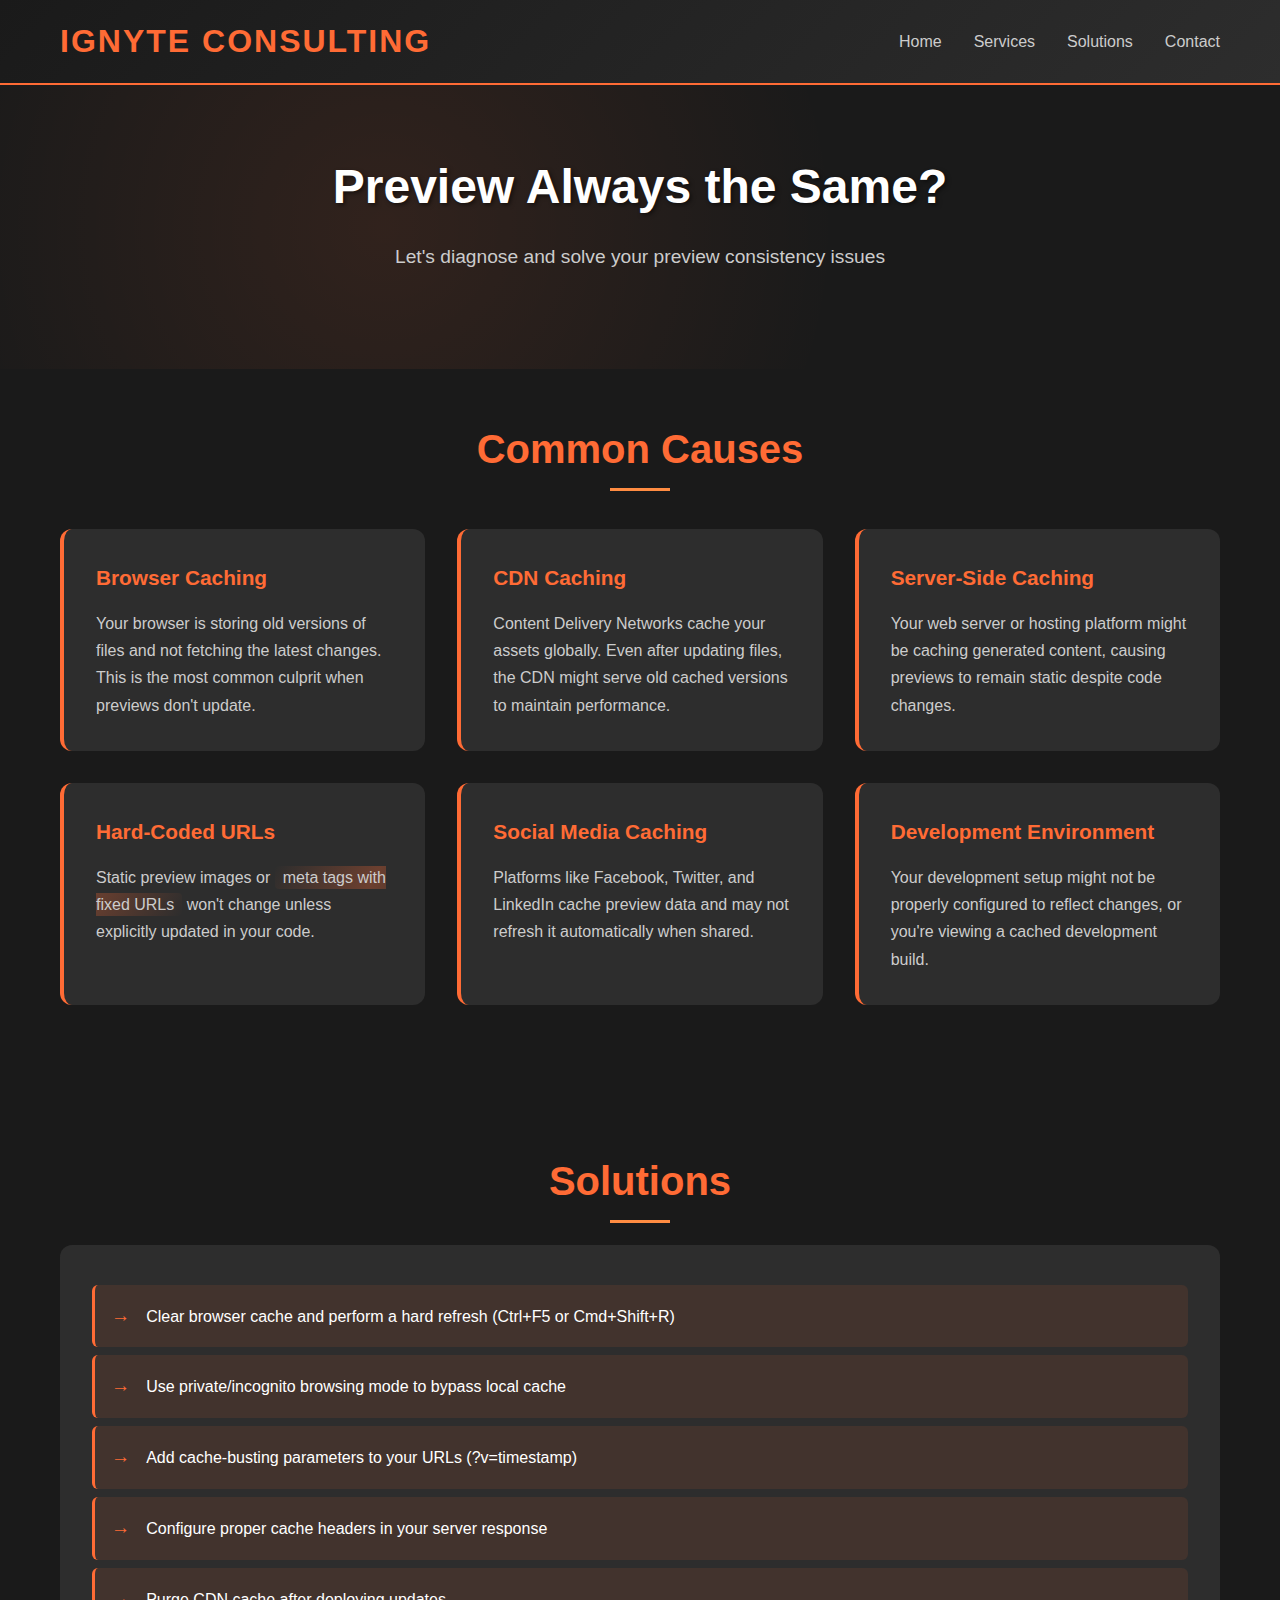
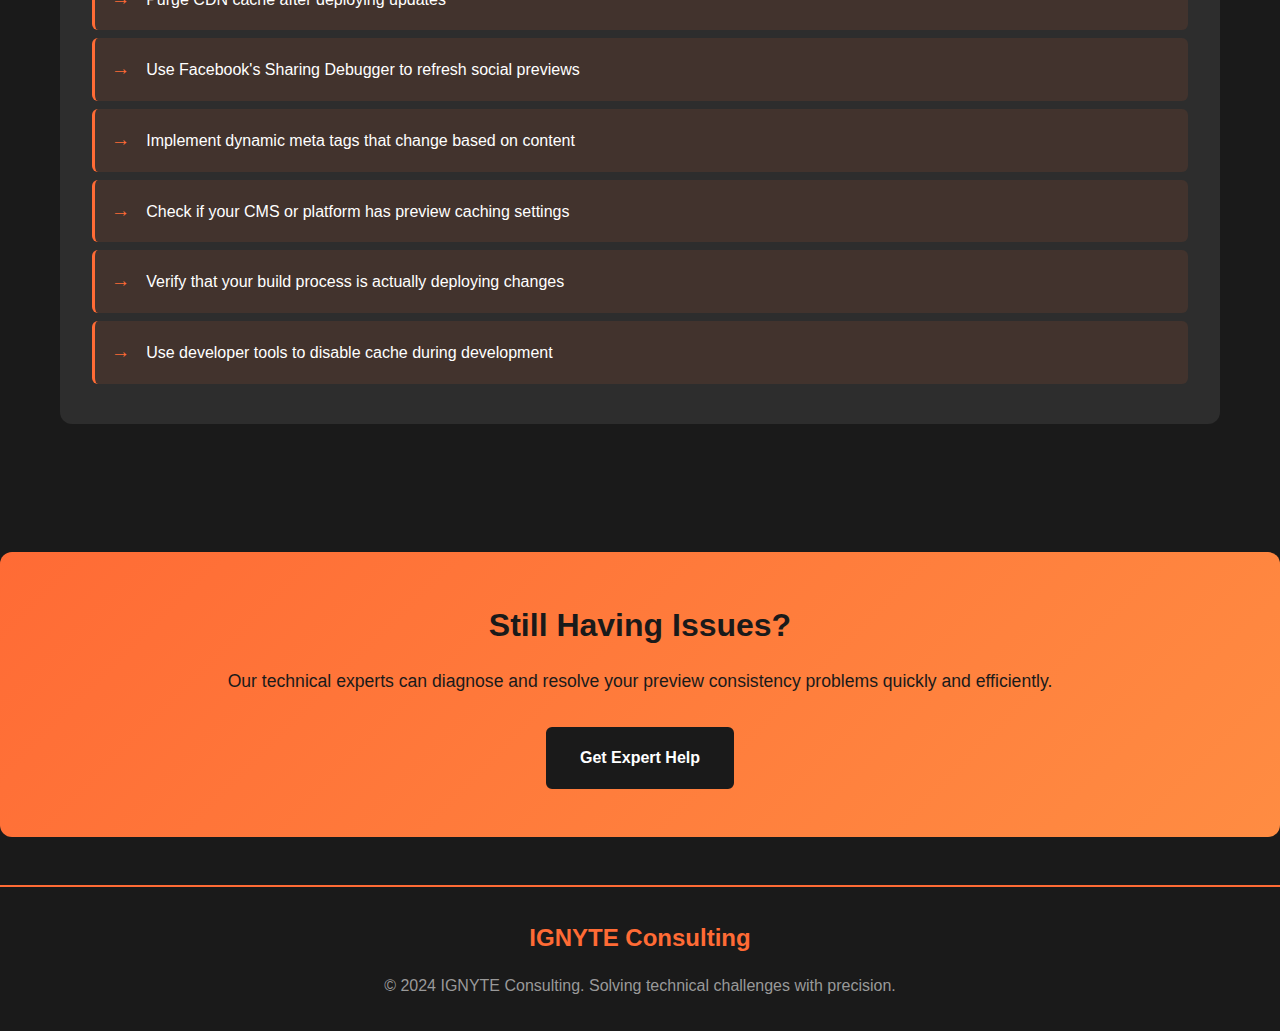
<file: public_html/index.html>
<!DOCTYPE html>
<html lang="en">
<head>
    <meta charset="UTF-8">
    <meta name="viewport" content="width=device-width, initial-scale=1.0">
    <title>Preview Issues - IGNYTE Consulting</title>
    <style>
        * {
            margin: 0;
            padding: 0;
            box-sizing: border-box;
        }

        :root {
            --primary-dark: #1a1a1a;
            --secondary-dark: #2d2d2d;
            --accent-orange: #ff6b35;
            --light-orange: #ff8c42;
            --text-light: #ffffff;
            --text-gray: #cccccc;
            --text-muted: #999999;
        }

        body {
            font-family: 'Arial', sans-serif;
            background-color: var(--primary-dark);
            color: var(--text-light);
            line-height: 1.6;
            overflow-x: hidden;
        }

        .container {
            max-width: 1200px;
            margin: 0 auto;
            padding: 0 20px;
        }

        header {
            background: linear-gradient(135deg, var(--primary-dark) 0%, var(--secondary-dark) 100%);
            padding: 1rem 0;
            position: sticky;
            top: 0;
            z-index: 100;
            border-bottom: 2px solid var(--accent-orange);
        }

        .header-content {
            display: flex;
            justify-content: space-between;
            align-items: center;
        }

        .logo {
            font-size: 2rem;
            font-weight: bold;
            color: var(--accent-orange);
            text-transform: uppercase;
            letter-spacing: 2px;
        }

        .nav-menu {
            display: flex;
            list-style: none;
            gap: 2rem;
        }

        .nav-menu a {
            color: var(--text-gray);
            text-decoration: none;
            transition: color 0.3s ease;
            font-weight: 500;
        }

        .nav-menu a:hover {
            color: var(--accent-orange);
        }

        .hero {
            padding: 4rem 0;
            background: radial-gradient(circle at 30% 50%, rgba(255, 107, 53, 0.1) 0%, transparent 50%);
            text-align: center;
        }

        .hero h1 {
            font-size: 3rem;
            margin-bottom: 1rem;
            color: var(--text-light);
            text-shadow: 2px 2px 4px rgba(0,0,0,0.5);
        }

        .hero .subtitle {
            font-size: 1.2rem;
            color: var(--text-gray);
            margin-bottom: 2rem;
        }

        .content-section {
            padding: 3rem 0;
        }

        .section-title {
            font-size: 2.5rem;
            color: var(--accent-orange);
            margin-bottom: 2rem;
            text-align: center;
            position: relative;
        }

        .section-title::after {
            content: '';
            position: absolute;
            bottom: -10px;
            left: 50%;
            transform: translateX(-50%);
            width: 60px;
            height: 3px;
            background: var(--light-orange);
        }

        .problem-grid {
            display: grid;
            grid-template-columns: repeat(auto-fit, minmax(300px, 1fr));
            gap: 2rem;
            margin: 3rem 0;
        }

        .problem-card {
            background: var(--secondary-dark);
            padding: 2rem;
            border-radius: 12px;
            border-left: 4px solid var(--accent-orange);
            transition: transform 0.3s ease, box-shadow 0.3s ease;
            position: relative;
            overflow: hidden;
        }

        .problem-card::before {
            content: '';
            position: absolute;
            top: 0;
            left: -100%;
            width: 100%;
            height: 100%;
            background: linear-gradient(90deg, transparent, rgba(255, 107, 53, 0.1), transparent);
            transition: left 0.5s ease;
        }

        .problem-card:hover::before {
            left: 100%;
        }

        .problem-card:hover {
            transform: translateY(-5px);
            box-shadow: 0 10px 25px rgba(255, 107, 53, 0.2);
        }

        .problem-card h3 {
            color: var(--accent-orange);
            margin-bottom: 1rem;
            font-size: 1.3rem;
        }

        .problem-card p {
            color: var(--text-gray);
            line-height: 1.7;
        }

        .solutions-list {
            background: var(--secondary-dark);
            padding: 2rem;
            border-radius: 12px;
            margin: 2rem 0;
        }

        .solutions-list ul {
            list-style: none;
        }

        .solutions-list li {
            padding: 1rem;
            margin: 0.5rem 0;
            background: rgba(255, 107, 53, 0.1);
            border-left: 3px solid var(--accent-orange);
            border-radius: 6px;
            transition: all 0.3s ease;
        }

        .solutions-list li:hover {
            background: rgba(255, 107, 53, 0.15);
            transform: translateX(10px);
        }

        .solutions-list li::before {
            content: "→";
            color: var(--accent-orange);
            font-weight: bold;
            margin-right: 1rem;
            font-size: 1.2rem;
        }

        .cta-section {
            background: linear-gradient(135deg, var(--accent-orange) 0%, var(--light-orange) 100%);
            padding: 3rem 0;
            text-align: center;
            margin: 3rem 0;
            border-radius: 12px;
        }

        .cta-section h2 {
            color: var(--primary-dark);
            margin-bottom: 1rem;
            font-size: 2rem;
        }

        .cta-section p {
            color: var(--primary-dark);
            margin-bottom: 2rem;
            font-size: 1.1rem;
        }

        .btn {
            display: inline-block;
            padding: 1rem 2rem;
            background: var(--primary-dark);
            color: var(--text-light);
            text-decoration: none;
            border-radius: 6px;
            font-weight: bold;
            transition: all 0.3s ease;
            border: 2px solid var(--primary-dark);
        }

        .btn:hover {
            background: transparent;
            color: var(--primary-dark);
            transform: translateY(-2px);
            box-shadow: 0 5px 15px rgba(0,0,0,0.3);
        }

        footer {
            background: var(--primary-dark);
            padding: 2rem 0;
            border-top: 2px solid var(--accent-orange);
            text-align: center;
        }

        .footer-content {
            color: var(--text-muted);
        }

        .footer-logo {
            color: var(--accent-orange);
            font-size: 1.5rem;
            font-weight: bold;
            margin-bottom: 1rem;
        }

        @media (max-width: 768px) {
            .nav-menu {
                flex-direction: column;
                gap: 1rem;
            }

            .hero h1 {
                font-size: 2rem;
            }

            .section-title {
                font-size: 2rem;
            }

            .problem-grid {
                grid-template-columns: 1fr;
            }

            .header-content {
                flex-direction: column;
                gap: 1rem;
            }
        }

        .pulse {
            animation: pulse 2s infinite;
        }

        @keyframes pulse {
            0% { opacity: 1; }
            50% { opacity: 0.7; }
            100% { opacity: 1; }
        }

        .highlight {
            background: linear-gradient(120deg, transparent 0%, rgba(255, 107, 53, 0.3) 50%, transparent 100%);
            padding: 0.2rem 0.5rem;
            border-radius: 4px;
        }
    </style>
</head>
<body>
    <header>
        <div class="container">
            <div class="header-content">
                <div class="logo">IGNYTE Consulting</div>
                <nav>
                    <ul class="nav-menu">
                        <li><a href="#home">Home</a></li>
                        <li><a href="#services">Services</a></li>
                        <li><a href="#solutions">Solutions</a></li>
                        <li><a href="#contact">Contact</a></li>
                    </ul>
                </nav>
            </div>
        </div>
    </header>

    <main>
        <section class="hero">
            <div class="container">
                <h1 class="pulse">Preview Always the Same?</h1>
                <p class="subtitle">Let's diagnose and solve your preview consistency issues</p>
            </div>
        </section>

        <section class="content-section">
            <div class="container">
                <h2 class="section-title">Common Causes</h2>
                
                <div class="problem-grid">
                    <div class="problem-card">
                        <h3>Browser Caching</h3>
                        <p>Your browser is storing old versions of files and not fetching the latest changes. This is the most common culprit when previews don't update.</p>
                    </div>
                    
                    <div class="problem-card">
                        <h3>CDN Caching</h3>
                        <p>Content Delivery Networks cache your assets globally. Even after updating files, the CDN might serve old cached versions to maintain performance.</p>
                    </div>
                    
                    <div class="problem-card">
                        <h3>Server-Side Caching</h3>
                        <p>Your web server or hosting platform might be caching generated content, causing previews to remain static despite code changes.</p>
                    </div>
                    
                    <div class="problem-card">
                        <h3>Hard-Coded URLs</h3>
                        <p>Static preview images or <span class="highlight">meta tags with fixed URLs</span> won't change unless explicitly updated in your code.</p>
                    </div>
                    
                    <div class="problem-card">
                        <h3>Social Media Caching</h3>
                        <p>Platforms like Facebook, Twitter, and LinkedIn cache preview data and may not refresh it automatically when shared.</p>
                    </div>
                    
                    <div class="problem-card">
                        <h3>Development Environment</h3>
                        <p>Your development setup might not be properly configured to reflect changes, or you're viewing a cached development build.</p>
                    </div>
                </div>
            </div>
        </section>

        <section class="content-section">
            <div class="container">
                <h2 class="section-title">Solutions</h2>
                
                <div class="solutions-list">
                    <ul>
                        <li>Clear browser cache and perform a hard refresh (Ctrl+F5 or Cmd+Shift+R)</li>
                        <li>Use private/incognito browsing mode to bypass local cache</li>
                        <li>Add cache-busting parameters to your URLs (?v=timestamp)</li>
                        <li>Configure proper cache headers in your server response</li>
                        <li>Purge CDN cache after deploying updates</li>
                        <li>Use Facebook's Sharing Debugger to refresh social previews</li>
                        <li>Implement dynamic meta tags that change based on content</li>
                        <li>Check if your CMS or platform has preview caching settings</li>
                        <li>Verify that your build process is actually deploying changes</li>
                        <li>Use developer tools to disable cache during development</li>
                    </ul>
                </div>
            </div>
        </section>

        <section class="cta-section">
            <div class="container">
                <h2>Still Having Issues?</h2>
                <p>Our technical experts can diagnose and resolve your preview consistency problems quickly and efficiently.</p>
                <a href="#contact" class="btn">Get Expert Help</a>
            </div>
        </section>
    </main>

    <footer>
        <div class="container">
            <div class="footer-content">
                <div class="footer-logo">IGNYTE Consulting</div>
                <p>&copy; 2024 IGNYTE Consulting. Solving technical challenges with precision.</p>
            </div>
        </div>
    </footer>
</body>
</html>
</file>
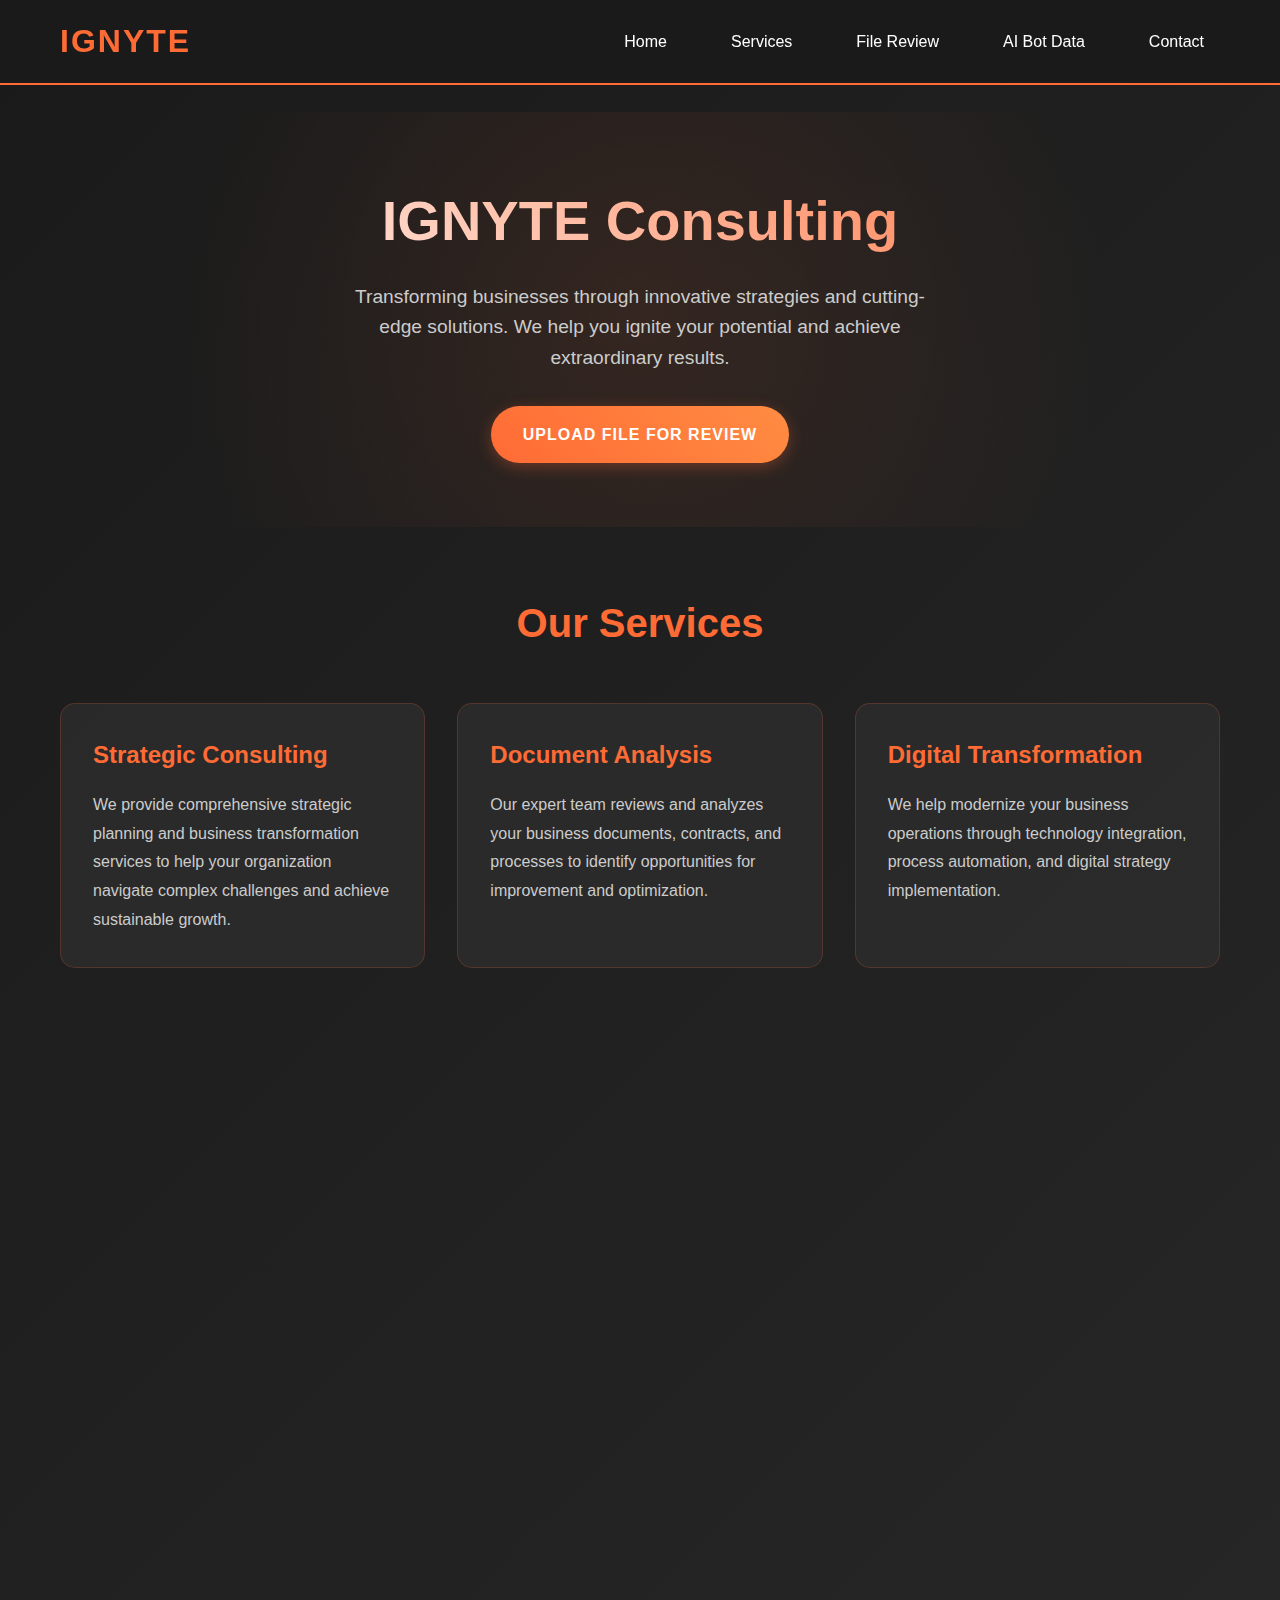
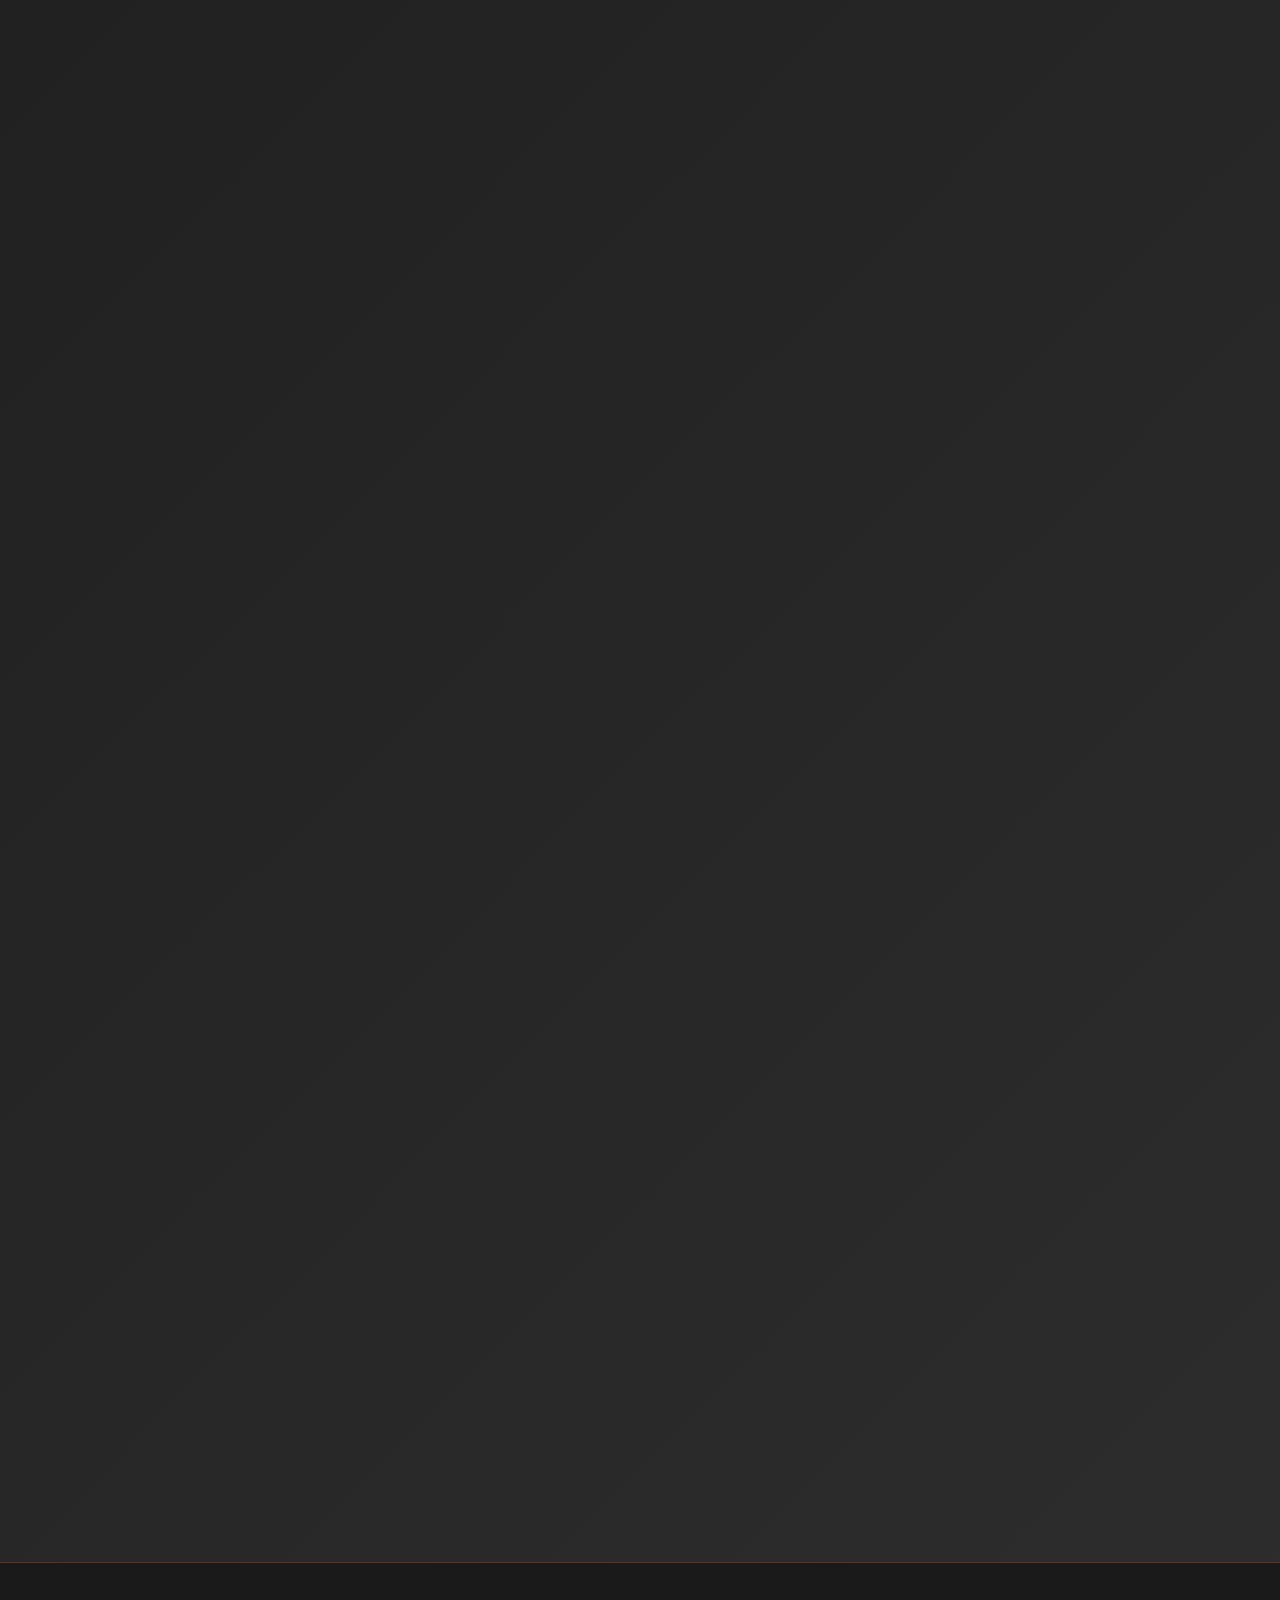
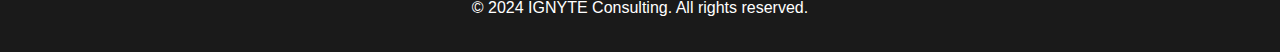
<file: public_html/dev/index.html>
<!DOCTYPE html>
<html lang="en">
<head>
    <meta charset="UTF-8">
    <meta name="viewport" content="width=device-width, initial-scale=1.0">
    <title>IGNYTE Consulting</title>
    <style>
        * {
            margin: 0;
            padding: 0;
            box-sizing: border-box;
        }

        body {
            font-family: 'Segoe UI', Tahoma, Geneva, Verdana, sans-serif;
            background: linear-gradient(135deg, #1a1a1a 0%, #2d2d2d 100%);
            color: #ffffff;
            line-height: 1.6;
            min-height: 100vh;
        }

        .container {
            max-width: 1200px;
            margin: 0 auto;
            padding: 0 20px;
        }

        header {
            background: rgba(26, 26, 26, 0.95);
            backdrop-filter: blur(10px);
            padding: 1rem 0;
            position: fixed;
            width: 100%;
            top: 0;
            z-index: 1000;
            border-bottom: 2px solid #ff6b35;
        }

        .header-content {
            display: flex;
            justify-content: space-between;
            align-items: center;
        }

        .logo {
            font-size: 2rem;
            font-weight: bold;
            color: #ff6b35;
            text-transform: uppercase;
            letter-spacing: 2px;
        }

        nav ul {
            list-style: none;
            display: flex;
            gap: 2rem;
        }

        nav a {
            color: #ffffff;
            text-decoration: none;
            font-weight: 500;
            transition: color 0.3s ease;
            padding: 0.5rem 1rem;
        }

        nav a:hover {
            color: #ff6b35;
        }

        main {
            margin-top: 80px;
            padding: 2rem 0;
        }

        .hero {
            text-align: center;
            padding: 4rem 0;
            background: radial-gradient(circle at center, rgba(255, 107, 53, 0.1) 0%, transparent 70%);
        }

        .hero h1 {
            font-size: 3.5rem;
            margin-bottom: 1rem;
            background: linear-gradient(45deg, #ffffff, #ff6b35);
            -webkit-background-clip: text;
            -webkit-text-fill-color: transparent;
            background-clip: text;
        }

        .hero p {
            font-size: 1.2rem;
            margin-bottom: 2rem;
            color: #cccccc;
            max-width: 600px;
            margin-left: auto;
            margin-right: auto;
        }

        .cta-button {
            display: inline-block;
            background: linear-gradient(45deg, #ff6b35, #ff8c42);
            color: #ffffff;
            padding: 1rem 2rem;
            text-decoration: none;
            border-radius: 50px;
            font-weight: bold;
            text-transform: uppercase;
            letter-spacing: 1px;
            transition: transform 0.3s ease, box-shadow 0.3s ease;
            box-shadow: 0 4px 15px rgba(255, 107, 53, 0.3);
        }

        .cta-button:hover {
            transform: translateY(-2px);
            box-shadow: 0 6px 25px rgba(255, 107, 53, 0.5);
        }

        .section {
            padding: 4rem 0;
        }

        .section-title {
            font-size: 2.5rem;
            text-align: center;
            margin-bottom: 3rem;
            color: #ff6b35;
        }

        .services-grid {
            display: grid;
            grid-template-columns: repeat(auto-fit, minmax(300px, 1fr));
            gap: 2rem;
            margin-top: 2rem;
        }

        .service-card {
            background: rgba(45, 45, 45, 0.8);
            padding: 2rem;
            border-radius: 15px;
            border: 1px solid rgba(255, 107, 53, 0.2);
            transition: transform 0.3s ease, border-color 0.3s ease;
        }

        .service-card:hover {
            transform: translateY(-5px);
            border-color: #ff6b35;
        }

        .service-card h3 {
            color: #ff6b35;
            margin-bottom: 1rem;
            font-size: 1.5rem;
        }

        .service-card p {
            color: #cccccc;
            line-height: 1.8;
        }

        .file-upload-section {
            background: rgba(26, 26, 26, 0.8);
            padding: 3rem;
            border-radius: 20px;
            border: 2px dashed #ff6b35;
            text-align: center;
            margin: 2rem 0;
        }

        .file-upload-section h3 {
            color: #ff6b35;
            margin-bottom: 1.5rem;
            font-size: 1.8rem;
        }

        .file-upload-area {
            border: 2px dashed rgba(255, 107, 53, 0.5);
            padding: 2rem;
            border-radius: 10px;
            background: rgba(45, 45, 45, 0.5);
            transition: all 0.3s ease;
            cursor: pointer;
        }

        .file-upload-area:hover {
            border-color: #ff6b35;
            background: rgba(255, 107, 53, 0.1);
        }

        .file-upload-area input {
            display: none;
        }

        .upload-icon {
            font-size: 3rem;
            color: #ff6b35;
            margin-bottom: 1rem;
        }

        .ai-data-sources {
            background: rgba(45, 45, 45, 0.8);
            padding: 2rem;
            border-radius: 15px;
            border: 1px solid rgba(255, 107, 53, 0.2);
            margin: 2rem 0;
            text-align: left;
        }

        .ai-data-sources h4 {
            color: #ff6b35;
            margin-bottom: 1rem;
            font-size: 1.3rem;
        }

        .data-source-list {
            list-style: none;
            color: #cccccc;
        }

        .data-source-list li {
            margin-bottom: 0.8rem;
            padding-left: 1.5rem;
            position: relative;
        }

        .data-source-list li::before {
            content: "🤖";
            position: absolute;
            left: 0;
            top: 0;
        }

        footer {
            background: #1a1a1a;
            padding: 2rem 0;
            text-align: center;
            border-top: 1px solid rgba(255, 107, 53, 0.3);
        }

        .mobile-menu {
            display: none;
            flex-direction: column;
            cursor: pointer;
        }

        .mobile-menu span {
            width: 25px;
            height: 3px;
            background: #ffffff;
            margin: 3px 0;
            transition: 0.3s;
        }

        @media (max-width: 768px) {
            nav ul {
                display: none;
            }

            .mobile-menu {
                display: flex;
            }

            .hero h1 {
                font-size: 2.5rem;
            }

            .hero p {
                font-size: 1rem;
                padding: 0 1rem;
            }

            .services-grid {
                grid-template-columns: 1fr;
            }

            .section-title {
                font-size: 2rem;
            }
        }

        @media (max-width: 480px) {
            .logo {
                font-size: 1.5rem;
            }

            .hero h1 {
                font-size: 2rem;
            }

            .cta-button {
                padding: 0.8rem 1.5rem;
                font-size: 0.9rem;
            }
        }

        .fade-in {
            opacity: 0;
            transform: translateY(30px);
            transition: opacity 0.6s ease, transform 0.6s ease;
        }

        .fade-in.visible {
            opacity: 1;
            transform: translateY(0);
        }
    </style>
</head>
<body>
    <header>
        <div class="container">
            <div class="header-content">
                <div class="logo">IGNYTE</div>
                <nav>
                    <ul>
                        <li><a href="#home">Home</a></li>
                        <li><a href="#services">Services</a></li>
                        <li><a href="#upload">File Review</a></li>
                        <li><a href="#ai-bot">AI Bot Data</a></li>
                        <li><a href="#contact">Contact</a></li>
                    </ul>
                </nav>
                <div class="mobile-menu">
                    <span></span>
                    <span></span>
                    <span></span>
                </div>
            </div>
        </div>
    </header>

    <main>
        <section id="home" class="hero">
            <div class="container">
                <h1 class="fade-in">IGNYTE Consulting</h1>
                <p class="fade-in">Transforming businesses through innovative strategies and cutting-edge solutions. We help you ignite your potential and achieve extraordinary results.</p>
                <a href="#upload" class="cta-button fade-in">Upload File for Review</a>
            </div>
        </section>

        <section id="services" class="section">
            <div class="container">
                <h2 class="section-title fade-in">Our Services</h2>
                <div class="services-grid">
                    <div class="service-card fade-in">
                        <h3>Strategic Consulting</h3>
                        <p>We provide comprehensive strategic planning and business transformation services to help your organization navigate complex challenges and achieve sustainable growth.</p>
                    </div>
                    <div class="service-card fade-in">
                        <h3>Document Analysis</h3>
                        <p>Our expert team reviews and analyzes your business documents, contracts, and processes to identify opportunities for improvement and optimization.</p>
                    </div>
                    <div class="service-card fade-in">
                        <h3>Digital Transformation</h3>
                        <p>We help modernize your business operations through technology integration, process automation, and digital strategy implementation.</p>
                    </div>
                </div>
            </div>
        </section>

        <section id="upload" class="section">
            <div class="container">
                <div class="file-upload-section fade-in">
                    <h3>Upload Your File for Professional Review</h3>
                    <p style="color: #cccccc; margin-bottom: 2rem;">Our experts will analyze your document and provide detailed insights and recommendations.</p>
                    <div class="file-upload-area" onclick="document.getElementById('fileInput').click()">
                        <div class="upload-icon">📁</div>
                        <h4 style="color: #ff6b35; margin-bottom: 1rem;">Click to Upload File</h4>
                        <p style="color: #cccccc;">Supported formats: PDF, DOC, DOCX, TXT (Max 10MB)</p>
                        <input type="file" id="fileInput" accept=".pdf,.doc,.docx,.txt" />
                    </div>
                    <div style="margin-top: 2rem;">
                        <button class="cta-button" id="analyzeBtn" style="opacity: 0.5; cursor: not-allowed;" disabled>Analyze Document</button>
                    </div>
                </div>
            </div>
        </section>

        <section id="ai-bot" class="section">
            <div class="container">
                <h2 class="section-title fade-in">AI Bot Data Sources</h2>
                <div class="ai-data-sources fade-in">
                    <h4>Recommended Data Sources for IGNYTE AI Bot:</h4>
                    <ul class="data-source-list">
                        <li><strong>Company Knowledge Base:</strong> Internal documentation, processes, policies, and procedures</li>
                        <li><strong>Service Offerings:</strong> Detailed descriptions of consulting services, methodologies, and case studies</li>
                        <li><strong>Client FAQs:</strong> Common questions and answers from previous client interactions</li>
                        <li><strong>Industry Best Practices:</strong> Business consulting frameworks, strategic planning guides</li>
                        <li><strong>Document Templates:</strong> Sample contracts, proposals, assessment forms</li>
                        <li><strong>Team Expertise:</strong> Consultant profiles, specializations, and experience areas</li>
                        <li><strong>Success Stories:</strong> Client testimonials, project outcomes, performance metrics</li>
                        <li><strong>Market Research:</strong> Industry trends, competitive analysis, market insights</li>
                        <li><strong>Regulatory Information:</strong> Compliance requirements, industry standards</li>
                        <li><strong>Contact Information:</strong> Office locations, contact methods, business hours</li>
                    </ul>
                    <div style="margin-top: 2rem; padding: 1.5rem; background: rgba(255, 107, 53, 0.1); border-radius: 10px; border: 1px solid rgba(255, 107, 53, 0.3);">
                        <h5 style="color: #ff6b35; margin-bottom: 1rem;">Implementation Options:</h5>
                        <p style="color: #cccccc; font-size: 0.95rem; line-height: 1.7;">
                            • <strong>Vector Database:</strong> Use Pinecone, Weaviate, or Chroma for semantic search<br>
                            • <strong>File Formats:</strong> PDFs, Word docs, text files, web scraping, API integrations<br>
                            • <strong>AI Models:</strong> OpenAI GPT-4, Claude, or open-source alternatives like Llama<br>
                            • <strong>Embedding Models:</strong> OpenAI text-embedding-ada-002 or sentence-transformers<br>
                            • <strong>Framework:</strong> LangChain, LlamaIndex for RAG (Retrieval-Augmented Generation)
                        </p>
                    </div>
                </div>
            </div>
        </section>

        <section id="contact" class="section">
            <div class="container">
                <h2 class="section-title fade-in">Get in Touch</h2>
                <div style="text-align: center;">
                    <p class="fade-in" style="font-size: 1.2rem; color: #cccccc; margin-bottom: 2rem;">Ready to ignite your business potential? Contact us today for a consultation.</p>
                    <a href="mailto:contact@ignyteconsulting.com" class="cta-button fade-in">Contact Us</a>
                </div>
            </div>
        </section>
    </main>

    <footer>
        <div class="container">
            <p>&copy; 2024 IGNYTE Consulting. All rights reserved.</p>
        </div>
    </footer>

    <script>
        // Fade in animation
        const observerOptions = {
            threshold: 0.1,
            rootMargin: '0px 0px -50px 0px'
        };

        const observer = new IntersectionObserver((entries) => {
            entries.forEach(entry => {
                if (entry.isIntersecting) {
                    entry.target.classList.add('visible');
                }
            });
        }, observerOptions);

        document.querySelectorAll('.fade-in').forEach(el => {
            observer.observe(el);
        });

        // File upload handling
        const fileInput = document.getElementById('fileInput');
        const analyzeBtn = document.getElementById('analyzeBtn');
        const uploadArea = document.querySelector('.file-upload-area');

        fileInput.addEventListener('change', function(e) {
            if (e.target.files.length > 0) {
                const fileName = e.target.files[0].name;
                uploadArea.innerHTML = `
                    <div class="upload-icon">✅</div>
                    <h4 style="color: #ff6b35; margin-bottom: 1rem;">File Selected</h4>
                    <p style="color: #cccccc;">${fileName}</p>
                `;
                analyzeBtn.style.opacity = '1';
                analyzeBtn.style.cursor = 'pointer';
                analyzeBtn.disabled = false;
            }
        });

        analyzeBtn.addEventListener('click', function() {
            if (!this.disabled) {
                alert('File analysis feature will be implemented. Your document will be processed by our expert team.');
            }
        });

        // Smooth scrolling
        document.querySelectorAll('a[href^="#"]').forEach(anchor => {
            anchor.addEventListener('click', function (e) {
                e.preventDefault();
                const target = document.querySelector(this.getAttribute('href'));
                if (target) {
                    target.scrollIntoView({
                        behavior: 'smooth',
                        block: 'start'
                    });
                }
            });
        });

        // Mobile menu toggle
        const mobileMenu = document.querySelector('.mobile-menu');
        const nav = document.querySelector('nav ul');

        mobileMenu.addEventListener('click', function() {
            nav.style.display = nav.style.display === 'flex' ? 'none' : 'flex';
            if (nav.style.display === 'flex') {
                nav.style.flexDirection = 'column';
                nav.style.position = 'absolute';
                nav.style.top = '100%';
                nav.style.left = '0';
                nav.style.width = '100%';
                nav.style.background = '#1a1a1a';
                nav.style.padding = '1rem';
            }
        });
    </script>
</body>
</html>
</file>
